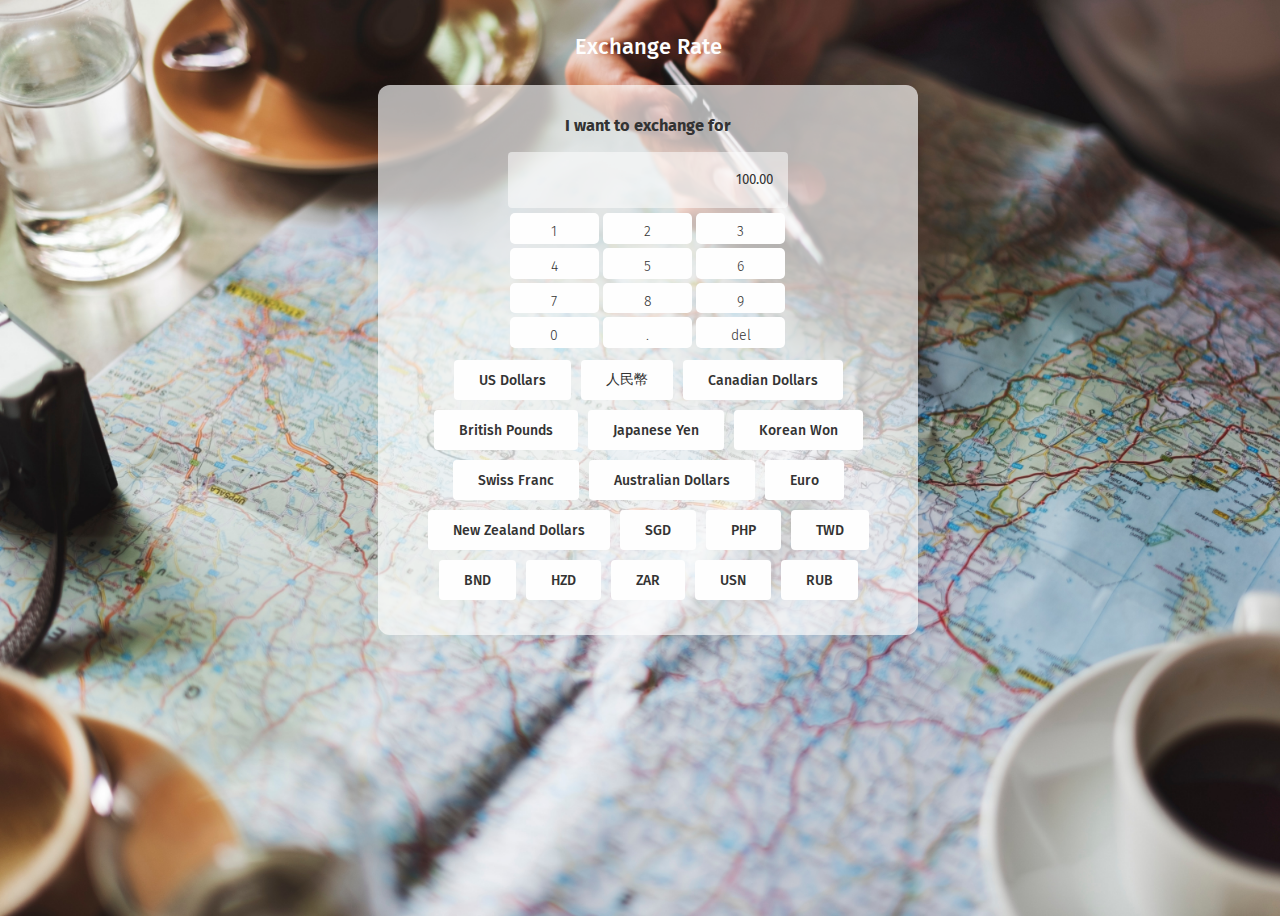
<file: index.html>
<html>

<head>
    <title>Exchange Rate</title>
    <meta name="viewport" content="width=device-width, initial-scale=1.0">
    <link rel="stylesheet" id="style_page" type="text/css" href="css/index-new.css">
    <link href="https://fonts.googleapis.com/css?family=Fira+Sans" rel="stylesheet">
</head>

<body>
    <div class="container">
        <div class="header-container">
            Exchange Rate
        </div>
        <div class="content-container">
            <div class="overlay"></div>
            <div class="content">
                <div class="main-content">
                    <h3>I want to exchange for</h3>
                    <div class="input-wrapper">
                        <input class="amount_input" value="100.00" type="text"/>
                        <div class="index_amount_number">
                            <div class="index_amount_row">
                                <div class="index_amount_item">1</div>
                                <div class="index_amount_item middle">2</div>
                                <div class="index_amount_item">3</div>
                            </div>
                            <div class="index_amount_row">
                                <div class="index_amount_item">4</div>
                                <div class="index_amount_item middle">5</div>
                                <div class="index_amount_item">6</div>
                            </div>
                            <div class="index_amount_row">
                                <div class="index_amount_item">7</div>
                                <div class="index_amount_item middle">8</div>
                                <div class="index_amount_item">9</div>
                            </div>
                            <div class="index_amount_row">
                                <div class="index_amount_item">0</div>
                                <div class="index_amount_item middle">.</div>
                                <div class="index_amount_item">del</div>
                            </div>
                        </div>
                    </div>
                    <div class="button-group">
                        <button class="currency-button" cur-code="USD">US Dollars</button>
                        <button class="currency-button" cur-code="CNY">人民幣</button>
                        <button class="currency-button" cur-code="CAD">Canadian Dollars</button>
                        <button class="currency-button" cur-code="GBP">British Pounds</button>
                        <button class="currency-button" cur-code="JPY">Japanese Yen</button>
                        <button class="currency-button" cur-code="KOW">Korean Won</button>
                        <button class="currency-button" cur-code="CHF">Swiss Franc</button>
                        <button class="currency-button" cur-code="AUD">Australian Dollars</button>
                        <button class="currency-button" cur-code="EUR">Euro</button>
                        <button class="currency-button" cur-code="NZD">New Zealand Dollars</button>
                        <button class="currency-button" cur-code="SGD">SGD</button>
                        <button class="currency-button" cur-code="PHP">PHP</button>
                        <button class="currency-button" cur-code="TWD">TWD</button>
                        <button class="currency-button" cur-code="BND">BND</button>
                        <button class="currency-button" cur-code="HZD">HZD</button>
                        <button class="currency-button" cur-code="ZAR">ZAR</button>
                        <button class="currency-button" cur-code="USN">USN</button>
                        <button class="currency-button" cur-code="RUB">RUB</button>
                    </div>
                </div>
            </div>
        </div>
    </div>

    <script src="https://ajax.googleapis.com/ajax/libs/jquery/3.3.1/jquery.min.js"></script>
    <script src="js/index.js"></script>
</body>

</html>
</file>
<file: css/index-new.css>
body{
    background-image: url("../assets/background_result.jpg");
    -webkit-background-size: cover;
    -moz-background-size: cover;
    -o-background-size: cover;
    background-size: cover; 
    font-family: 'Fira Sans', Arial, Helvetica, sans-serif;
    font-weight: 300;
    height: 100%;
    width: 100%;
    display: flex;
    flex-direction: column;
    justify-content: center;
    align-items: center;
    font-size: 14px;
    overflow: hidden;
}

.container {
    flex: 1;
    display: flex;
    flex-direction: column;
    justify-content: flex-start;
    align-items: center;
    font-size: 14px;
    overflow-x: hidden;
    overflow-y: auto;
}

.header-container {
    padding: 25px;
    text-align: center;
    color: #fefefe;
    font-size: 22px;
    font-weight: 500;
}

.content-container {
    position: relative;
    width: 600px;
    max-width: 90%;
    height: 550px;
    overflow: hidden;
    border-radius: 12px;
    display: flex;
    flex-direction: column;
    justify-content: flex-start;
    align-items: center;
}

.content-container .overlay {
    background: inherit;
    width: 100%;
    height: 100%;
    z-index: 1;
}

.content-container .overlay:before {
    content: " ";
    background: inherit;
    position: absolute;
    z-index: 1;
    left: -50px;
    right: -50px;
    top: -50px;
    bottom: -50px;
    box-shadow: inset 0 0 0 3000px rgba(255, 255, 255, 0.65);
    filter: blur(12px);
}

.content-container .content {
    color: #333;
    position: absolute;
    top: 0;
    bottom: 0;
    left: 0;
    right: 0;
    z-index: 2;
    display: flex;
    flex-direction: row;
    justify-content: flex-start;
    align-items: stretch;
}

.main-content {
    position: relative;
    flex: 1;
    display: flex;
    padding: 15px;
    flex-direction: column;
    justify-content: flex-start;
    align-items: center;
}

.input-wrapper {
    height: 210px;
    width: 55%;
    min-width: 200px;
    position: relative;
}

input.amount_input {
    height: 30%;
    width: 100%;
    padding: 0 15px;
    font-family: Fira Sans;
    color: #333;
    text-align: right;
    background-color: rgba(254, 254, 254, 0.55);
    border-width: 0;
    border-radius: 4px;
    outline: none;
}

.button-group {
    padding: 15px;
    display: flex;
    flex-wrap: wrap;
    width: 100%;
    flex-direction: row;
    justify-content: center;
    align-items: center;
}

.button-group button {
    padding: 0 25px;
    height: 40px;
    margin: 5px;
    border-width: 0;
    border-radius: 4px;
    background-color: rgba(254, 254, 254, 1);
    color: #333;
    font-size: 14px;
    font-family: Fira Sans;
    font-weight: 500 !important;
    outline: none;
    cursor: pointer;
}

.index_amount_number{
    margin-top: 3px;
}
.index_amount_row{
    height: 11%;
}
.index_amount_item{
    width: 31.8%;
    float: left;
    height: 100%;
    border-radius: 5px;
    margin: 2px;
    background-color: rgba(254, 254, 254, 1);
    text-align: center;
    padding-top: 10px;
}
.index_amount_item:hover{
    background-color: rgb(224, 224, 224);
    cursor: pointer;
}
</file>
